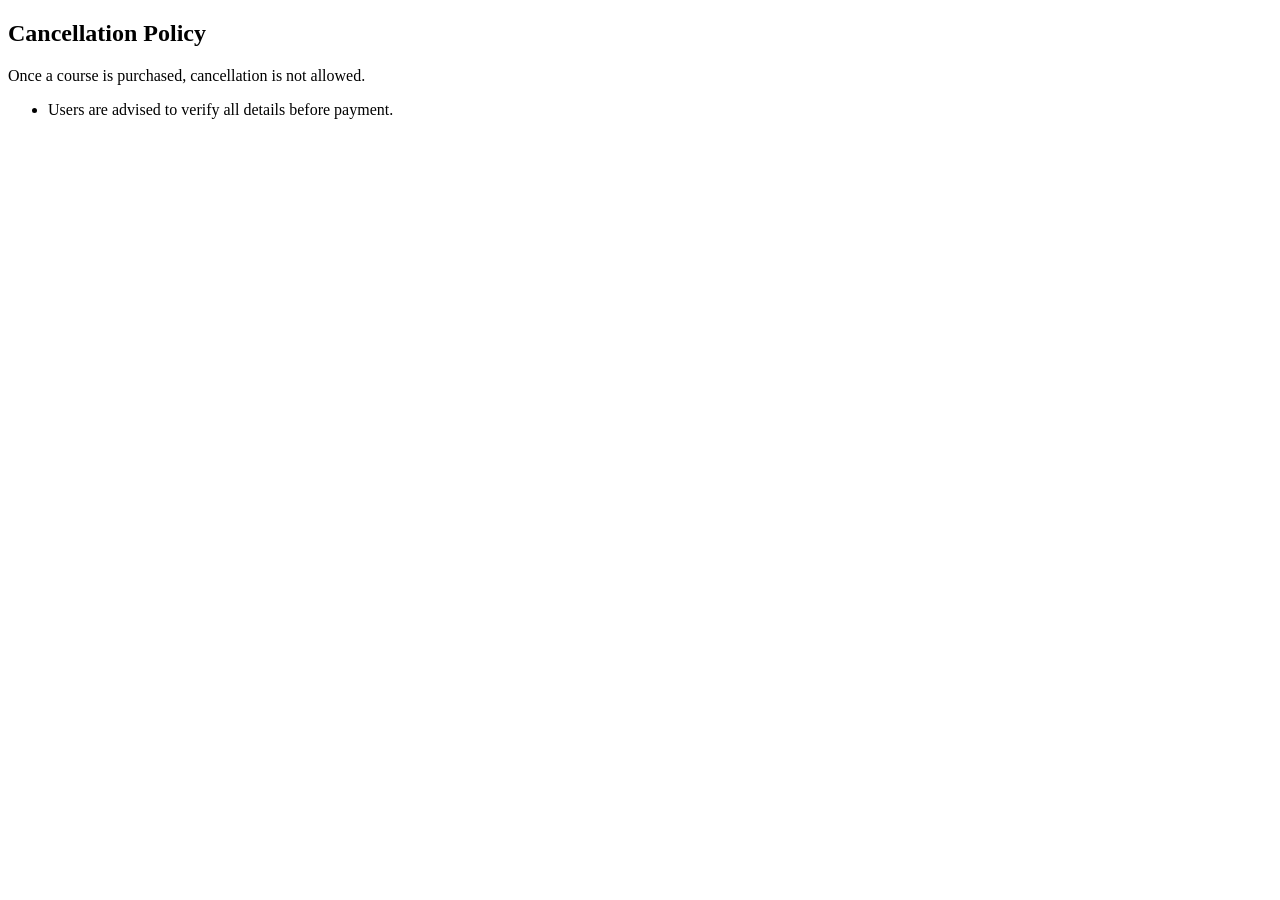
<file: cancellation.html>
<!DOCTYPE html>
<html>
<head>
  <title>Cancellation Policy | MBA Club</title>
</head>
<body>

<h2>Cancellation Policy</h2>

<p>Once a course is purchased, cancellation is not allowed.</p>

<ul>
  <li>Users are advised to verify all details before payment.</li>
</ul>

</body>
</html>
</file>
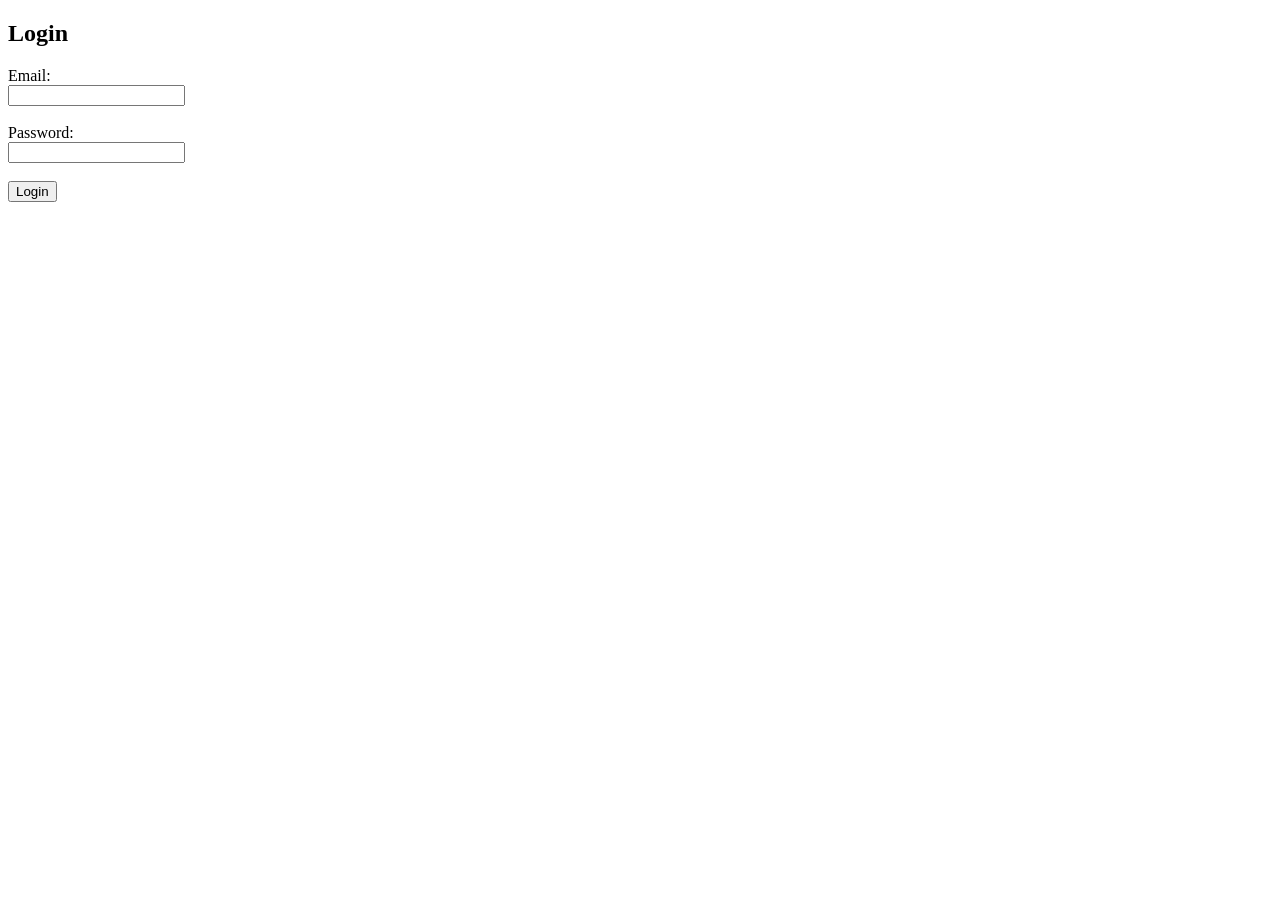
<file: login.html>
<!DOCTYPE html>
<html>
<head>
    <title>Login</title>
</head>
<body>

<h2>Login</h2>

<form action="login.php" method="POST">

    Email:<br>
    <input type="email" name="email" required><br><br>

    Password:<br>
    <input type="password" name="password" required><br><br>

    <button type="submit">Login</button>

</form>

</body>
</html>
</file>
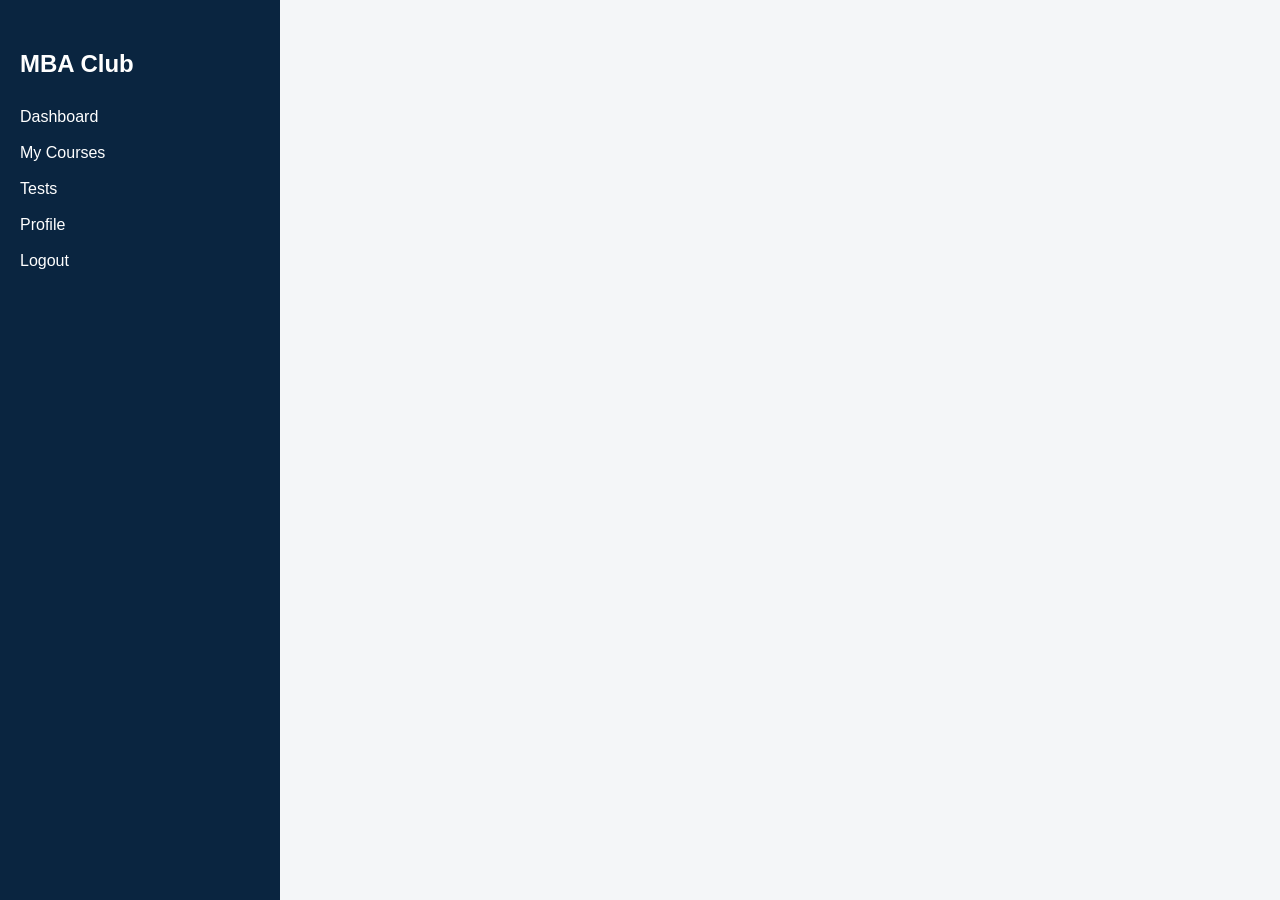
<file: module.html>
<!DOCTYPE html>
<html lang="en">
<head>
<meta charset="UTF-8">
<title>QA Modules</title>
<link rel="stylesheet" href="../css/dashboard.css">
</head>

<body>

<div class="layout">

    <!-- Sidebar -->
    <div class="sidebar">
        <h2 class="brand">MBA Club</h2>
        <ul>
            <li onclick="window.location.href='../dashboard.php'">Dashboard</li>
            <li>My Courses</li>
            <li>Tests</li>
            <li>Profile</li>
            <li onclick="logout()">Logout</li>
        </ul>

	</div>

    <!-- MAIN -->
<div class="main">

    <h1 id="moduleTitle"></h1>

    <!-- GRID WRAPPER -->
    <div class="module-page-grid" id="moduleGrid"></div>
</div>


<script>
function openModule(moduleName) {
    localStorage.setItem("module", moduleName);
    localStorage.setItem("section", "qa");

    window.location.href = "submodule.html";
}
</script>

<script src="../data/qa_questions.js"></script>
<script src="../js/module.js"></script>

</body>
</html>
</file>
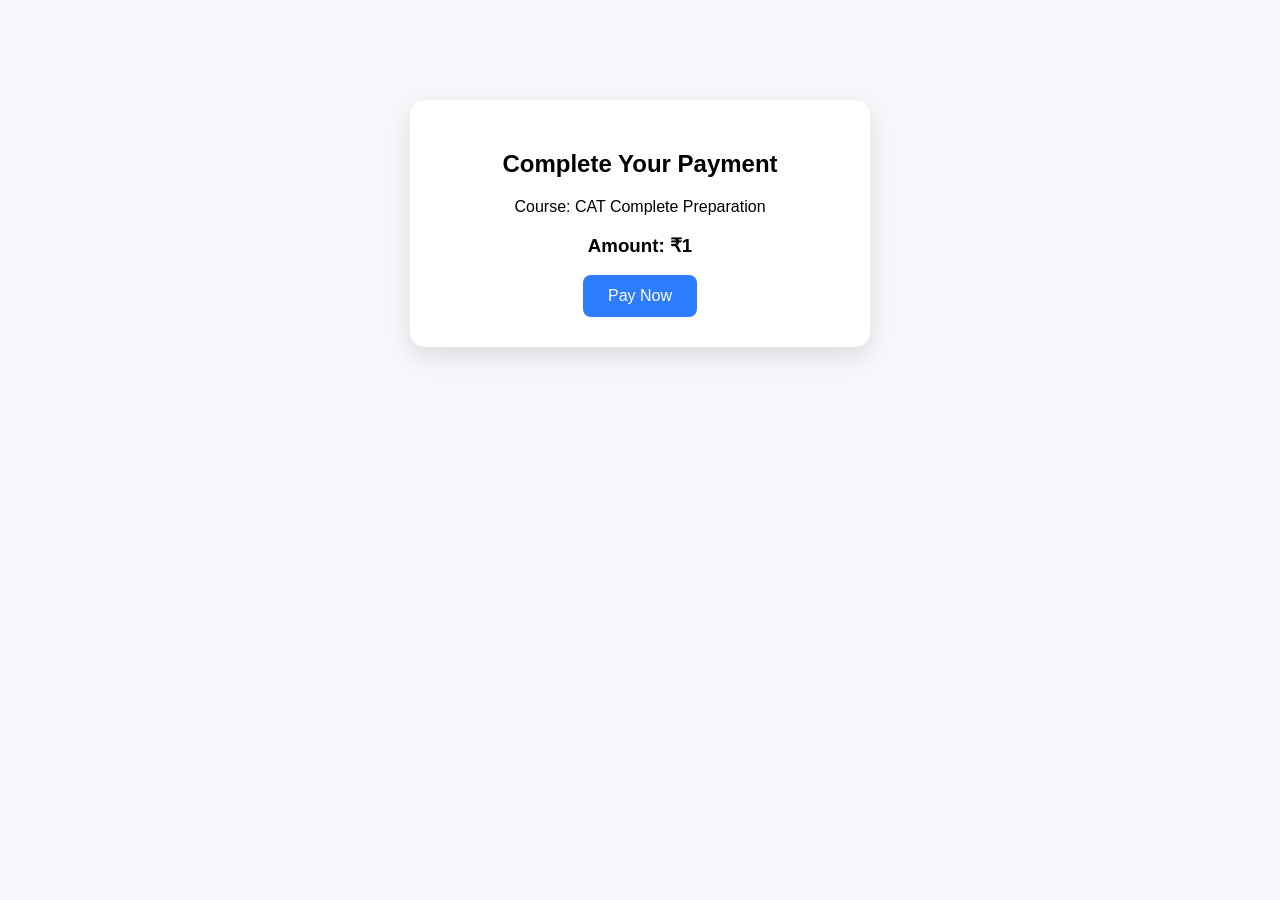
<file: payment.html>
<!DOCTYPE html>
<html>
<head>
  <title>Payment | MBA Club</title>

  <style>
    body {
      font-family: Arial;
      text-align: center;
      background: #f5f7fb;
    }

    .payment-box {
      background: white;
      width: 400px;
      margin: 100px auto;
      padding: 30px;
      border-radius: 15px;
      box-shadow: 0 10px 25px rgba(0,0,0,0.1);
    }

    .pay-btn {
      background: #2b7cff;
      color: white;
      padding: 12px 25px;
      border: none;
      border-radius: 8px;
      font-size: 16px;
      cursor: pointer;
    }

    .pay-btn:hover {
      background: #1a5ed9;
    }
  </style>

  <script src="https://checkout.razorpay.com/v1/checkout.js"></script>

</head>
<body>

<div class="payment-box">

  <h2>Complete Your Payment</h2>
  <p>Course: CAT Complete Preparation</p>
  <h3>Amount: ₹1</h3>

  <button class="pay-btn" onclick="payNow()">Pay Now</button>

</div>

<script>
function payNow() {

  fetch("create_order.php")
  .then(res => res.json())
  .then(order => {

    console.log(order); // 🔍 debug

    var options = {
      "key": "rzp_test_SWbktIvXs1FWRE",
      "currency": "INR",
      "name": "MBA CLUB",
      "description": "CAT Course",
      "order_id": order.id,

      "handler": function (response) {

        fetch("verify_payment.php", {
          method: "POST",
          headers: {
            "Content-Type": "application/json"
          },
          body: JSON.stringify(response)
        })
        .then(res => res.text())
        .then(data => {
          console.log(data);
          window.location.href = "login.html";
        });

      },

      "prefill": {
        "name": "Test User",
        "email": "test@gmail.com",
        "contact": "9999999999"
      }
    };

    var rzp = new Razorpay(options);
    rzp.open();

  });
}
</script>

</body>
</html>
</file>
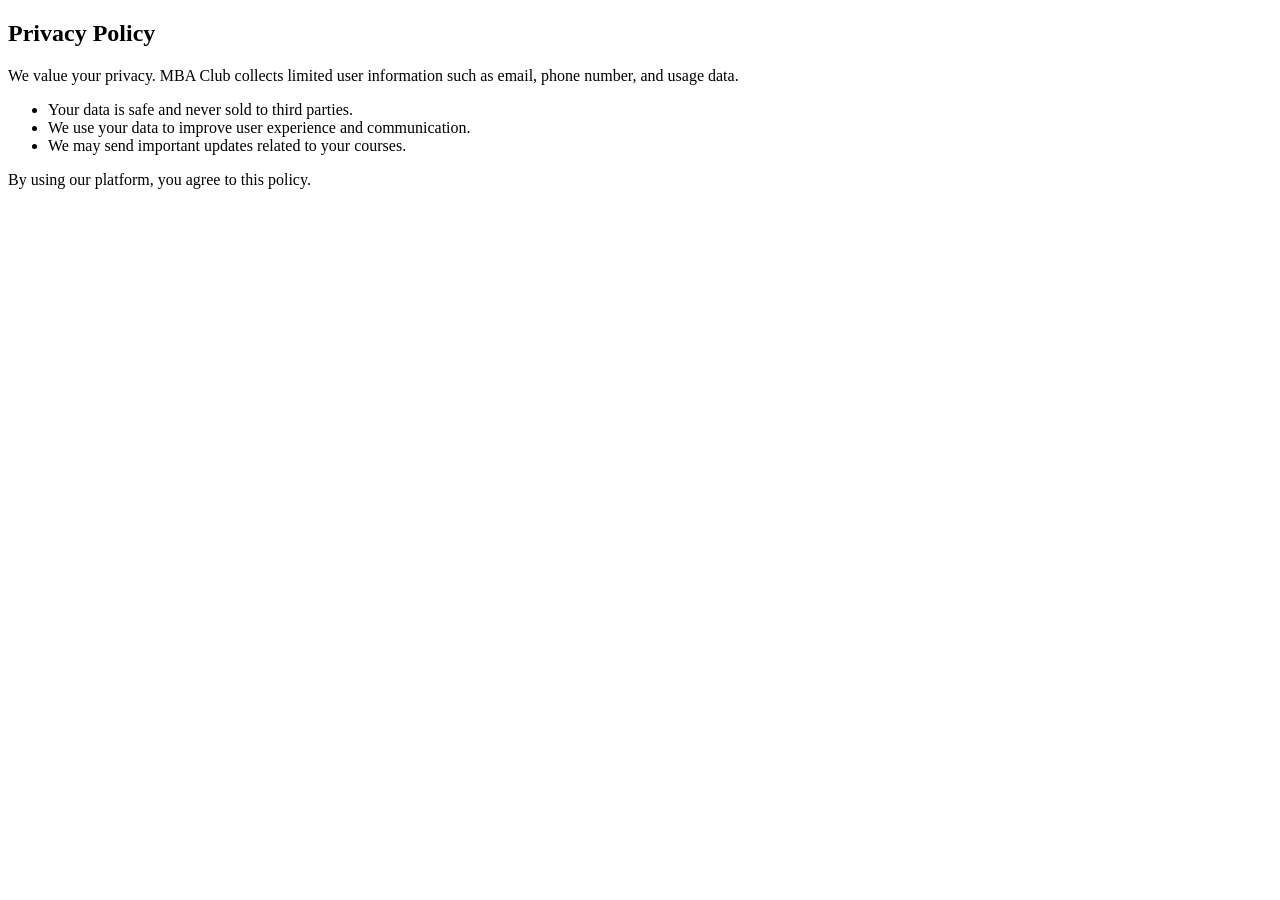
<file: privacy.html>
<!DOCTYPE html>
<html>
<head>
  <title>Privacy Policy | MBA Club</title>
</head>
<body>

<h2>Privacy Policy</h2>

<p>We value your privacy. MBA Club collects limited user information such as email, phone number, and usage data.</p>

<ul>
  <li>Your data is safe and never sold to third parties.</li>
  <li>We use your data to improve user experience and communication.</li>
  <li>We may send important updates related to your courses.</li>
</ul>

<p>By using our platform, you agree to this policy.</p>

</body>
</html>
</file>
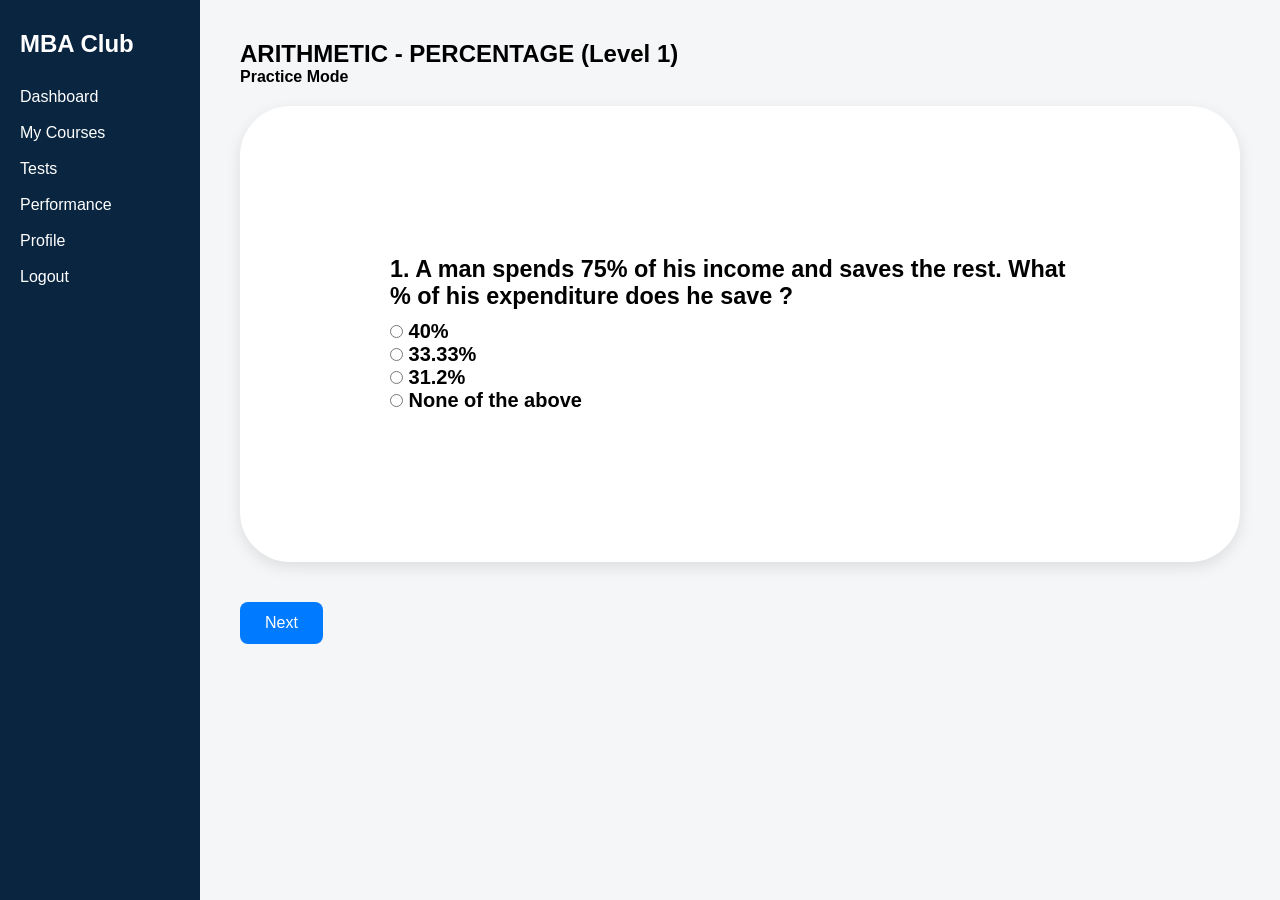
<file: questions.html>
<!DOCTYPE html>
<html lang="en">
<head>
  <meta charset="UTF-8">
  <title>Questions | MBA Club</title>

  <link rel="stylesheet" href="../css/dashboard.css">
  <link rel="stylesheet" href="../css/style.css">
</head>
<body>

<div class="layout">

  <!-- SIDEBAR -->
  <aside class="sidebar">
    <h2 class="brand">MBA Club</h2>
    <ul>
      <li onclick="goDashboard()">Dashboard</li>
      <li>My Courses</li>
      <li>Tests</li>
      <li>Performance</li>
      <li>Profile</li>
      <li onclick="logout()">Logout</li>
    </ul>
  </aside>

  <main class="main">

    <!-- TOPIC TITLE -->
    <h2 id="topicTitle"></h2>

    <p id="timerBox" style="font-weight:600;"></p>

    <!-- QUESTIONS -->
    <div id="questionBox"></div>

    <!-- SUBMIT & Next -->
    <div id="navButtons">
      <button id="nextBtn" class="next-btn" onclick="nextQuestion()">Next</button>
      <button id="submitBtn" class="submit-btn" onclick="submitTest()">Submit</button>
    </div>
  </main>

</div>

<!-- DATA FILE -->
<script src="../data/qa_questions.js"></script>

<!-- MAIN LOGIC -->
<script src="../js/questions.js" defer></script>

</body>
</html>
</file>
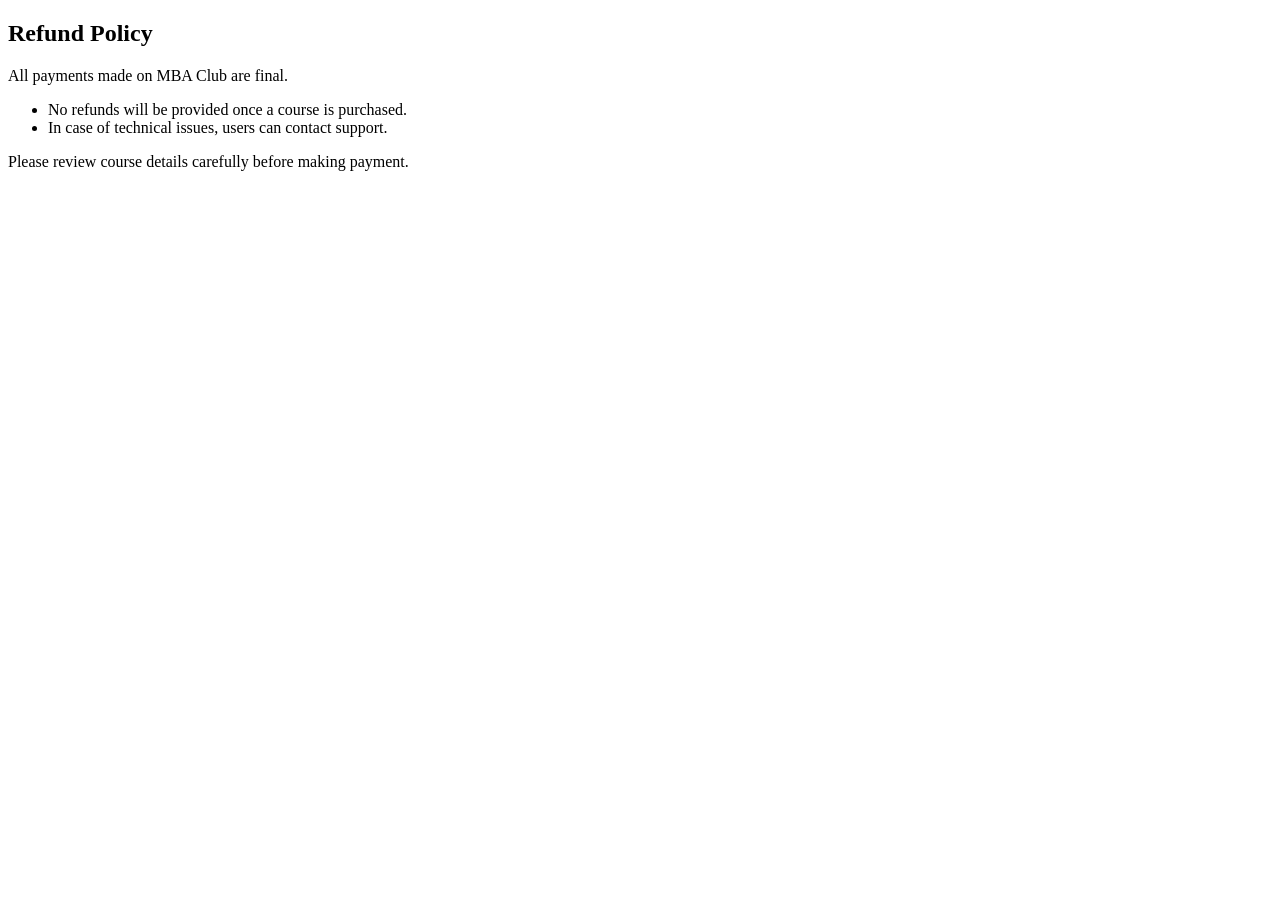
<file: refund.html>
<!DOCTYPE html>
<html>
<head>
  <title>Refund Policy | MBA Club</title>
</head>
<body>

<h2>Refund Policy</h2>

<p>All payments made on MBA Club are final.</p>

<ul>
  <li>No refunds will be provided once a course is purchased.</li>
  <li>In case of technical issues, users can contact support.</li>
</ul>

<p>Please review course details carefully before making payment.</p>

</body>
</html>
</file>
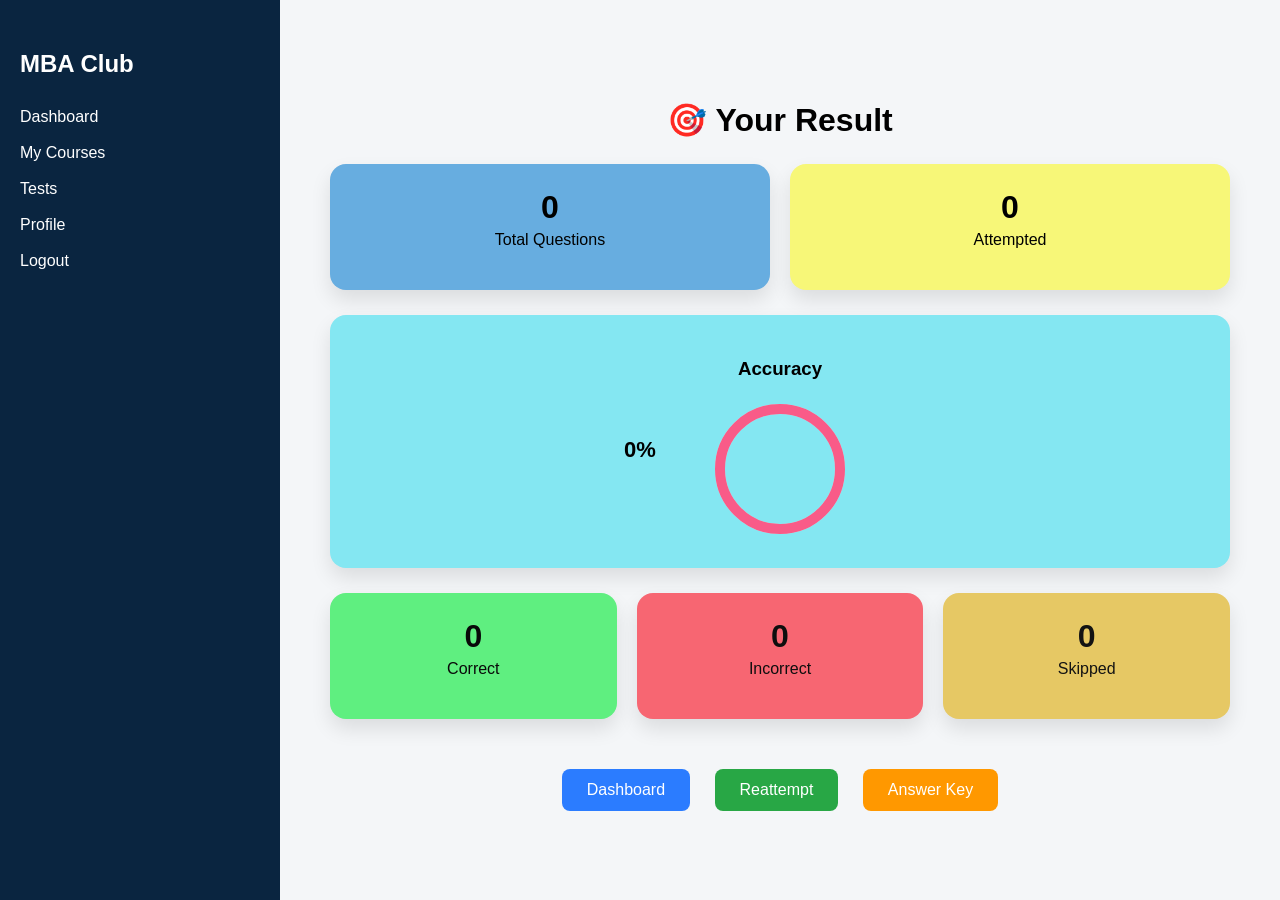
<file: result.html>
<!DOCTYPE html>
<html lang="en">
<head>
<meta charset="UTF-8">
<title>Result | MBA Club</title>

<link rel="stylesheet" href="../css/dashboard.css">

<style>

.result-container {
  max-width: 900px;
  margin: auto;
  text-align: center;
}

/* ROW LAYOUT */
.row {
  display: flex;
  gap: 20px;
  margin-top: 25px;
}

/* CARD */
.card {
  flex: 1;
  background: white;
  padding: 25px;
  border-radius: 16px;
  box-shadow: 0 10px 20px rgba(0,0,0,0.1);
}

/* COLORS */
.total { background: #67ade0; }
.attempted { background: #f7f778; }
.accuracy { background: #84e7f2;}
.correct { background: #5fef80; color: rgb(9, 9, 9); }
.incorrect { background: #f76672; color: rgb(14, 14, 14); }
.skipped { background: #e6c864; color: rgb(19, 19, 19); }

/* TEXT */
.card h2 {
  font-size: 32px;
  margin: 0;
}

.card p {
  margin-top: 5px;
  font-weight: 500;
};

/* CIRCLE */
.circle-box {
  position: relative;
  width: 140px;
  height: 140px;
  margin: auto;
}

.circle-box svg {
  transform: rotate(-90deg);
}

.circle-text {
  position: absolute;
  top: 50%;
  left: 50%;
  transform: translate(-50%, -50%);
  font-size: 22px;
  font-weight: bold;
}

/* BUTTONS */
.result-buttons {
  margin-top: 40px;
}

.result-buttons button {
  padding: 12px 25px;
  margin: 10px;
  border: none;
  border-radius: 8px;
  font-size: 16px;
  cursor: pointer;
}

.btn-dashboard { background: #2b7cff; color: white; }
.btn-reattempt { background: #28a745; color: white; }
.btn-solution { background: #ff9800; color: white; }

</style>
</head>

<body>

<div class="layout">

    <!-- Sidebar -->
    <div class="sidebar">
        <h2 class="brand">MBA Club</h2>
        <ul>
            <li onclick="window.location.href='../dashboard.php'">Dashboard</li>
            <li>My Courses</li>
            <li>Tests</li>
            <li>Profile</li>
            <li onclick="logout()">Logout</li>
        </ul>

	</div>

<div class="main result-container">

  <h1>🎯 Your Result</h1>

  <!-- ROW 1 -->
  <div class="row">
    <div class="card total">
      <h2 id="totalQ">0</h2>
      <p>Total Questions</p>
    </div>

    <div class="card attempted">
      <h2 id="attemptedQ">0</h2>
      <p>Attempted</p>
    </div>
  </div>

  <!-- ROW 2 -->
  <div class="row">
  <div class="card accuracy">
    <h3>Accuracy</h3>

    <div class="circle-box">
      <svg width="140" height="140">

        <!-- background -->
        <circle cx="70" cy="70" r="60"
          stroke="#ddd"
          stroke-width="10"
          fill="none"></circle>

        <!-- progress -->
        <circle id="progressCircle"
          cx="70" cy="70" r="60"
          stroke="#f95b88"
          stroke-width="10"
          fill="none"
          stroke-linecap="round">
        </circle>

      </svg>

      <div class="circle-text" id="accuracyCircle">0%</div>
    </div>

  </div>
</div>


  <!-- ROW 3 -->
  <div class="row">
    <div class="card correct">
      <h2 id="correctQ">0</h2>
      <p>Correct</p>
    </div>

    <div class="card incorrect">
      <h2 id="incorrectQ">0</h2>
      <p>Incorrect</p>
    </div>

    <div class="card skipped">
      <h2 id="skippedQ">0</h2>
      <p>Skipped</p>
    </div>
  </div>

  <!-- BUTTONS -->
  <div class="result-buttons">
    <button class="btn-dashboard" onclick="goDashboard()">Dashboard</button>
    <button class="btn-reattempt" onclick="reattempt()">Reattempt</button>
    <button class="btn-solution" onclick="viewSolution()">Answer Key</button>
  </div>

</div>

<script src="../js/result.js"></script>

</body>
</html>
</file>
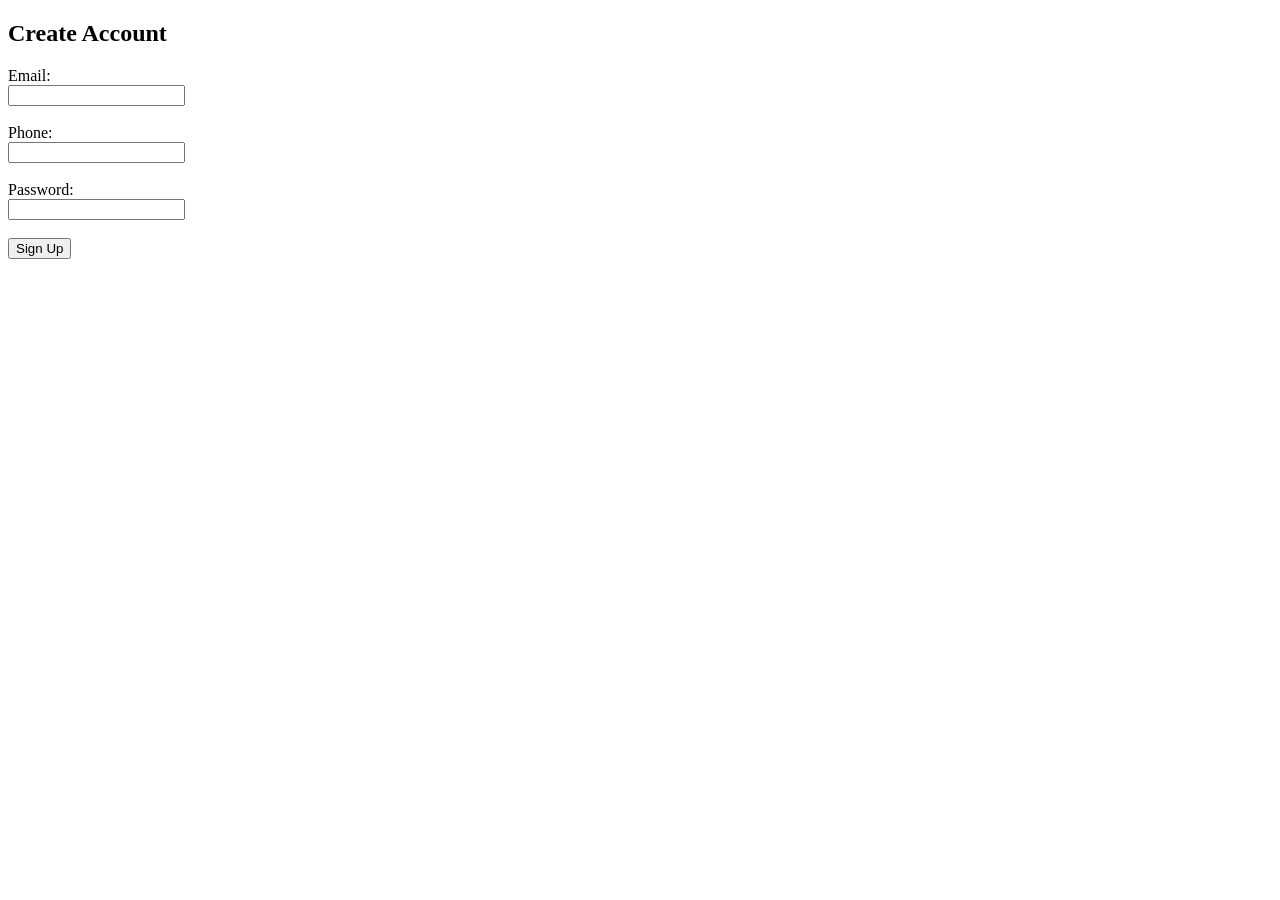
<file: signup.html>
<!DOCTYPE html>
<html>
<head>
    <title>Signup</title>
</head>
<body>

<h2>Create Account</h2>

<form action="signup.php" method="POST">

    Email:<br>
    <input type="email" name="email" required><br><br>

    Phone:<br>
    <input type="text" name="mobile" required><br><br>

    Password:<br>
    <input type="password" name="password" required><br><br>

    <button type="submit">Sign Up</button>

</form>

</body>
</html>
</file>
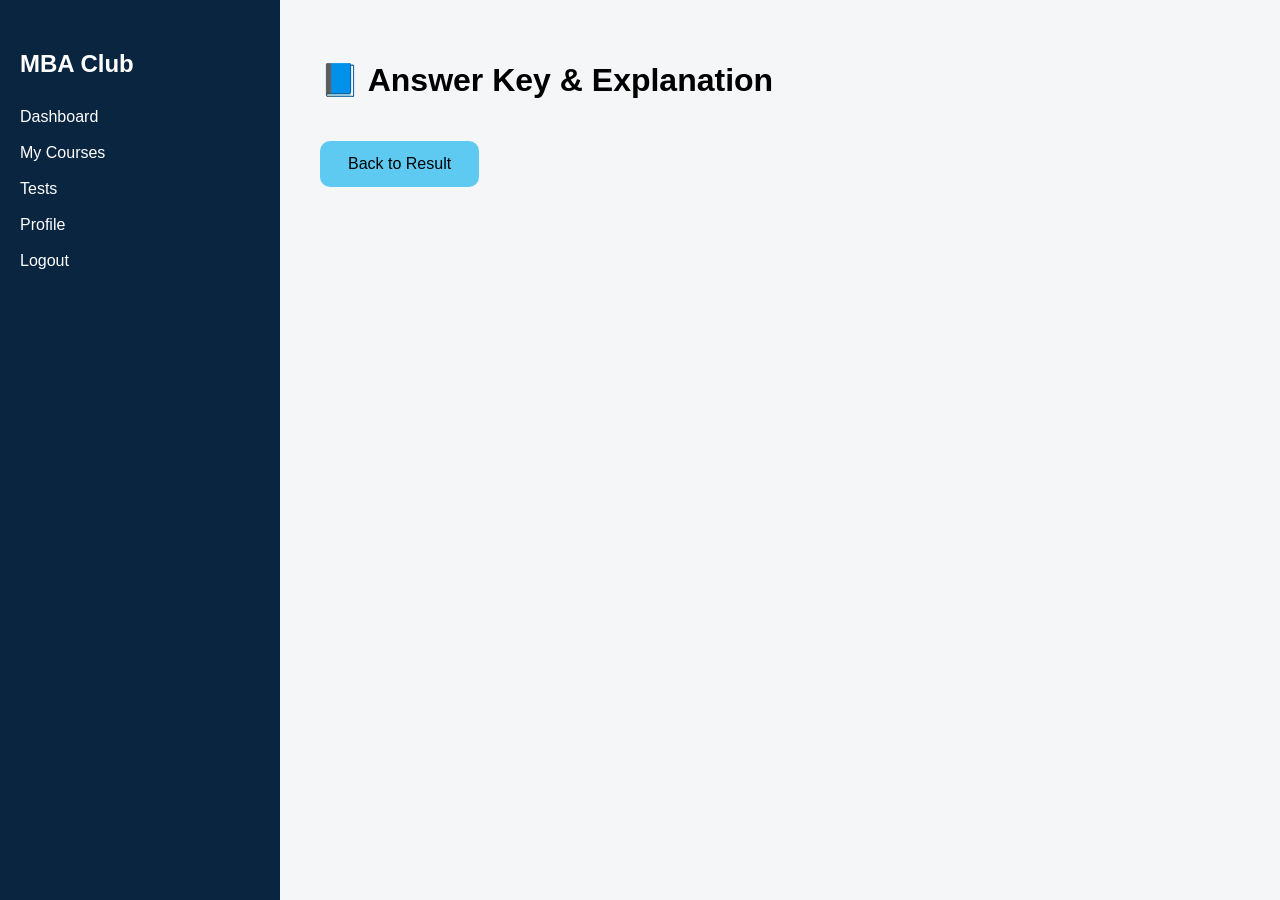
<file: solution.html>
<!DOCTYPE html>
<html lang="en">
<head>
<meta charset="UTF-8">
<title>Solutions | MBA Club</title>
<link rel="stylesheet" href="../css/dashboard.css">

<style>
.solution-container button {
  padding: 14px 28px;   /* 🔥 size bada */
  font-size: 16px;      /* text bada */
  border-radius: 10px;
  border: none;
  cursor: pointer;
  margin-top: 20px;
}

.solution-container button:hover {
  opacity: 0.9;
  transform: scale(1.05);
}

.solution-card {
  background: rgb(222, 218, 218);
  padding: 20px;
  border-radius: 12px;
  margin: 20px 0;
  box-shadow: 0 8px 20px rgba(0,0,0,0.1);
}

.correct { color: green; }
.incorrect { color: red; }
.skipped { color: rgb(244, 202, 96);}
.explanation {
  margin-top: 10px;
  color: #000000;
}

.btn-result { background: #5fcaf1; color: rgb(0, 0, 0);}

</style>
</head>

<body>

<div class="layout">

    <!-- Sidebar -->
    <div class="sidebar">
        <h2 class="brand">MBA Club</h2>
        <ul>
            <li onclick="window.location.href='../dashboard.php'">Dashboard</li>
            <li>My Courses</li>
            <li>Tests</li>
            <li>Profile</li>
            <li onclick="logout()">Logout</li>
        </ul>

	</div>

<div class="main solution-container">

  <h1>📘 Answer Key & Explanation</h1>

  <div id="solutionBox"></div>

  <button class="btn-result" onclick="goBack()">Back to Result</button>

</div>

<script src="../data/qa_questions.js"></script>
<script src="../js/solution.js"></script>

</body>
</html>
</file>
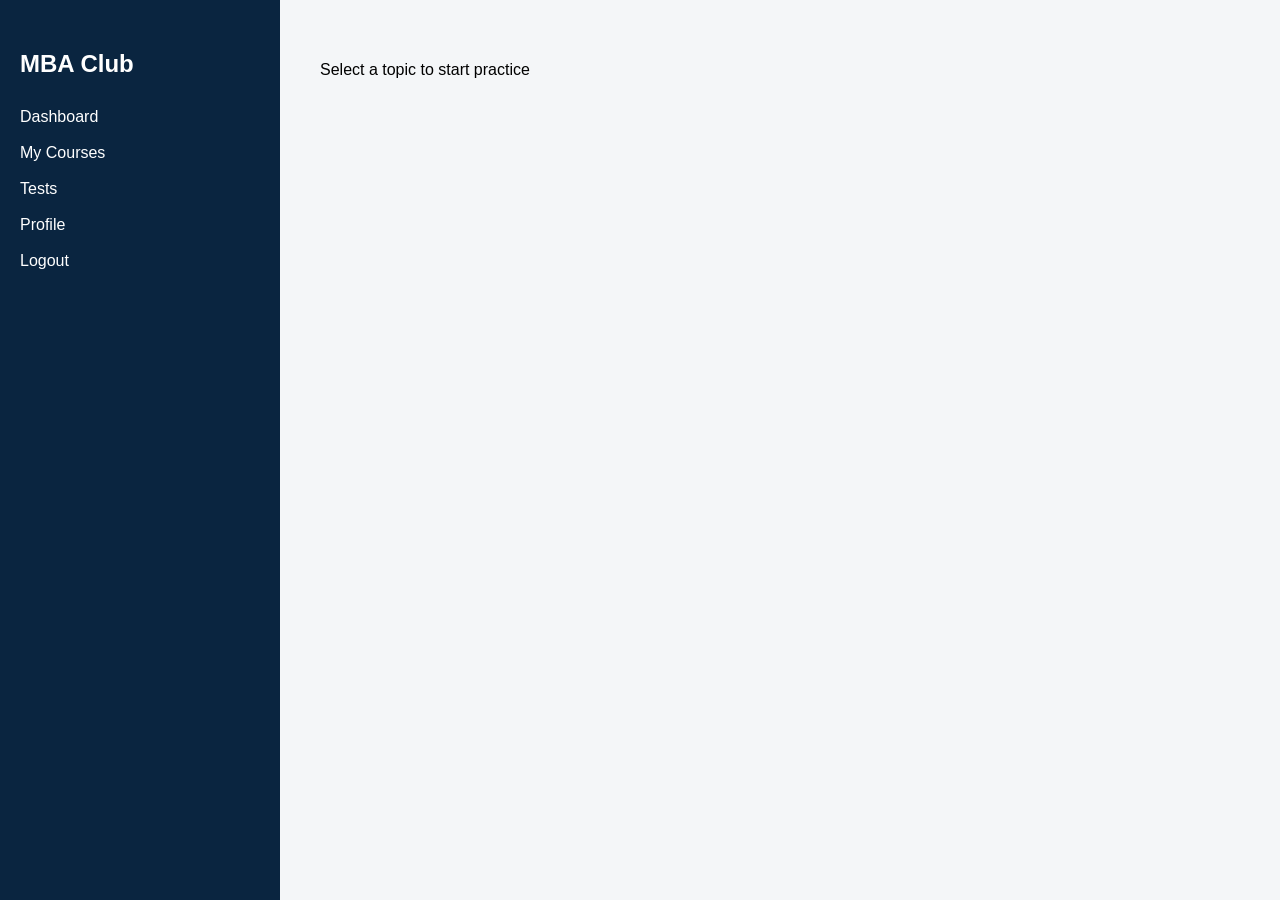
<file: submodule.html>
<html>
<head>
    <title>Topics | MBA Club</title>
    <link rel="stylesheet" href="../css/dashboard.css">
</head>
<body>

<div class="layout">
    <aside class="sidebar">
        <h2 class="brand">MBA Club</h2>
        <ul>
            <li onclick="window.location.href='../dashboard.php'">Dashboard</li>
            <li>My Courses</li>
            <li>Tests</li>
            <li>Profile</li>
            <li onclick="logout()">Logout</li>
        </ul>
    </aside>

    <main class="main">
        <h1 id="moduleTitle"></h1>
        <p>Select a topic to start practice</p>
        <div id="topicGrid" class="module-grid"></div>
    </main>
</div>

<!-- LEVEL POPUP -->
<div id="levelPopup" class="popup-overlay">
  <div class="popup-box">
    <h3>Select Difficulty Level</h3>

    <button onclick="selectLevel(1)">Level 1 (Easy)</button>
    <button onclick="selectLevel(2)">Level 2 (Medium)</button>
    <button onclick="selectLevel(3)">Level 3 (Hard)</button>
    <button class="cancel-btn" onclick="closePopup('levelPopup')">Cancel</button>

  </div>
</div>

<!-- MODE POPUP -->
<div id="modePopup" class="popup-overlay">
  <div class="popup-box">
    <h3>Select Mode</h3>

    <button onclick="startTest('timer')">Timer (20 min)</button>
    <button onclick="startTest('practice')">Non Timer</button>
    <button class="cancel-btn" onclick="closePopup('modePopup')">Cancel</button>
  
  </div>
</div>

<script src="../data/qa_questions.js"></script>
<script src="../js/submodule.js"></script>

</body>
</html>
</file>
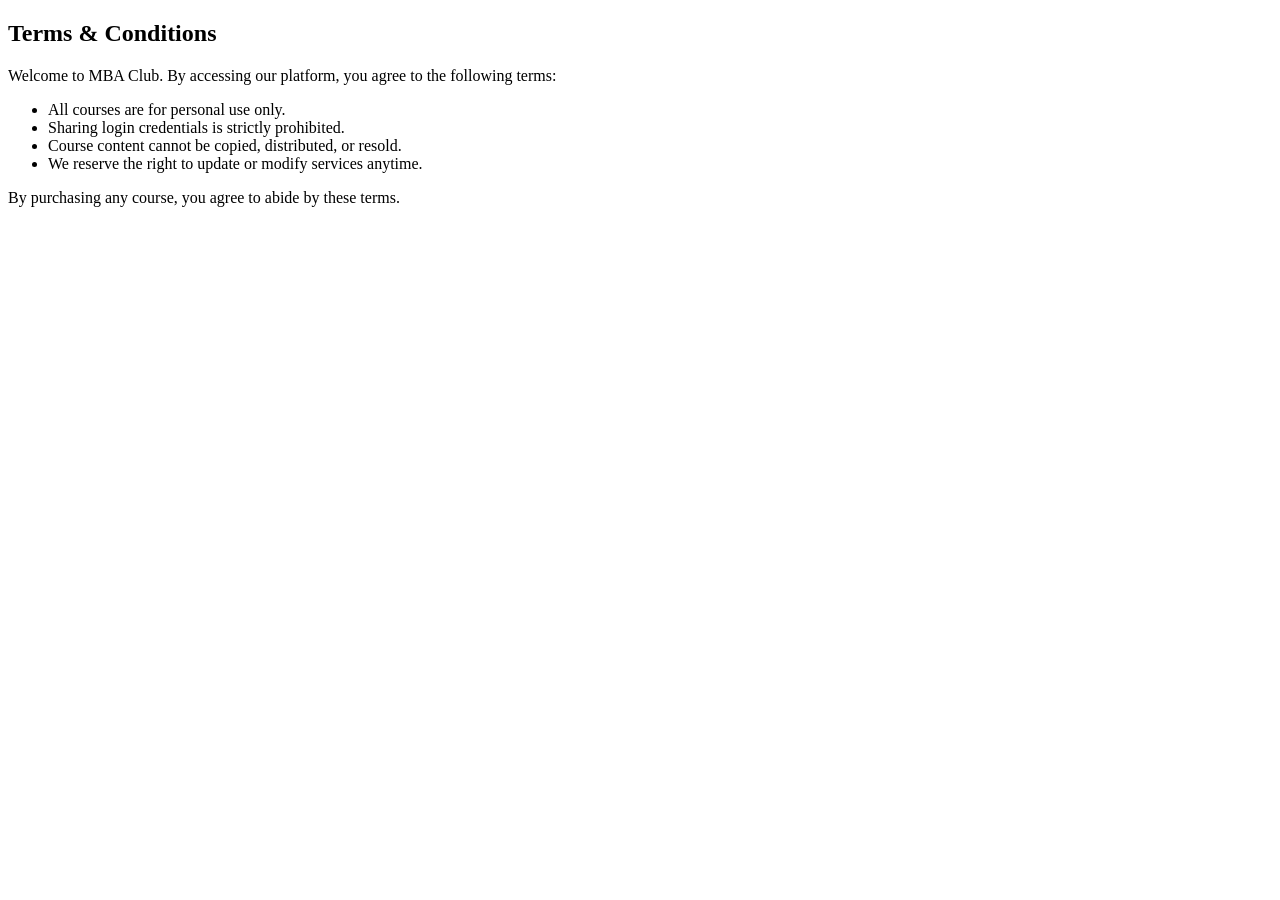
<file: terms.html>
<!DOCTYPE html>
<html>
<head>
  <title>Terms & Conditions | MBA Club</title>
</head>
<body>

<h2>Terms & Conditions</h2>

<p>Welcome to MBA Club. By accessing our platform, you agree to the following terms:</p>

<ul>
  <li>All courses are for personal use only.</li>
  <li>Sharing login credentials is strictly prohibited.</li>
  <li>Course content cannot be copied, distributed, or resold.</li>
  <li>We reserve the right to update or modify services anytime.</li>
</ul>

<p>By purchasing any course, you agree to abide by these terms.</p>

</body>
</html>
</file>
<file: css/dashboard.css>
/* BASE */
body {
  margin: 0;
  background: #f4f6f8;
  font-family: Arial, sans-serif;
}

.layout {
  display: flex;
  height: 100vh;
}

/* SIDEBAR */
.sidebar {
  width: 240px;
  background: #0a2540;
  color: white;
  padding: 30px 20px;
}

.sidebar .brand {
  margin-bottom: 30px;
}

.sidebar ul {
  list-style: none;
  padding: 0;
}

.sidebar li {
  margin: 18px 0;
  cursor: pointer;
}

/* MAIN */
.main {
  flex: 1;
  padding: 40px;
}

/* ⭐ DASHBOARD ROW FIX */
.dashboard-row {
  flex-wrap: wrap;
  gap: 25px;
  margin-top: 30px;
}

/* OVERALL CARD */
.overall-card {
  width: 50%;
  background: #CBC3E3;
  padding: 30px;
  border-radius: 16px;
  margin-bottom: 30px;
}

/* SECOND ROW */
.subject-row {
  display: flex;
  gap: 25px;
}

/* QA LRDI VARC */
.small-card {
  text-decoration: none;
  color: black;
  flex: 1;
  background: white;
  padding: 25px;
  border-radius: 16px;
  box-shadow: 0 10px 20px rgba(0,0,0,0.1);
  cursor: pointer;
  display: block;
}

/* PROGRESS BAR */
.progress-bar {
  width: 100%;
  height: 10px;
  background-color: #e0e0e0;
  border-radius: 10px;
  overflow: hidden;
  margin-top: 8px;
}

.progress-fill {
  height: 100%;
  width: 0%;
  background-color: #2b7cff;
  border-radius: 10px;
  transition: width 0.5s ease-in-out;
}

/* MODULE GRID */

.module-card {
  background: white;
  padding: 30px;
  border-radius: 16px;
  box-shadow: 0 10px 25px rgba(0,0,0,0.1);
  cursor: pointer;
  transition: 0.2s;
}

.module-card:hover {
  transform: translateY(-5px);
  background: #0A3D91;
  color: white;
}

/* MODULE PAGE GRID */
.module-page-grid {
  display: grid;
  grid-template-columns: repeat(2, 320px);
  gap: 30px;
  margin-top: 30px;
}

/* TOPIC GRID */
.module-grid {
  display: grid;
  grid-template-columns: repeat(2, 1fr);
  gap: 25px;
  margin-top: 30px;
}

/* TOPIC CARD */
.topic-card {
  background: white;
  padding: 25px;
  border-radius: 16px;
  box-shadow: 0 10px 20px rgba(0,0,0,0.1);
  cursor: pointer;
  transition: 0.3s;
}

.topic-card:hover {
  transform: translateY(-5px);
}

.topic-card h3 {
  margin: 0 0 10px 0;
}

/* PROGRESS TEXT */
.percent-text {
  font-size: 14px;
  color: gray;
  margin-bottom: 8px;
}

/* POPUP OVERLAY */
.popup-overlay {
  display: none;
  position: fixed;
  top: 0;
  left: 0;
  width: 100%;
  height: 100%;
  background: rgba(0,0,0,0.6);
  justify-content: center;
  align-items: center;
}

/* POPUP BOX */
.popup-box {
  background: white;
  padding: 30px;
  border-radius: 16px;
  text-align: center;
  width: 320px;
  box-shadow: 0 10px 25px rgba(0,0,0,0.2);
}

/* POPUP BUTTONS */
.popup-box button {
  display: block;
  width: 100%;
  margin: 10px 0;
  padding: 12px;
  border: none;
  border-radius: 8px;
  cursor: pointer;
  font-size: 15px;
  background: #007bff;
  color: white;
}

/* CANCEL BUTTON */
.cancel-btn {
  background: #ccc !important;
  color: black !important;
}

.popup-overlay.active {
  display: flex;
}
</file>
<file: css/style.css>
/* RESET */
* {
  margin: 0;
  padding: 0;
  box-sizing: border-box;
  font-family: "Segoe UI", Arial, sans-serif;
}

/* VARIABLES */
:root {
  --blue: #0A3D91;
  --light: #f5f7fb;
  --white: #ffffff;
  --dark: #222;
}

/* ================= MODAL ================= */
.modal {
  position: fixed;
  inset: 0;
  background: rgba(0,0,0,0.6);
  display: none;
  justify-content: center;
  align-items: center;
  z-index: 999;
}

.modal-content {
  background: var(--white);
  padding: 35px;
  width: 360px;
  border-radius: 8px;
  text-align: center;
}

.modal-content h2 {
  color: var(--blue);
  margin-bottom: 15px;
}

.modal-content input {
  width: 100%;
  padding: 10px;
  margin-bottom: 12px;
  border-radius: 4px;
  border: 1px solid #ccc;
}

.switch-text {
  margin-top: 12px;
  font-size: 14px;
}

.switch-text span {
  color: var(--blue);
  cursor: pointer;
  font-weight: 600;
}

/* ================= BUTTONS ================= */
.primary-btn {
  background: var(--blue);
  color: var(--white);
  padding: 12px 22px;
  border: none;
  border-radius: 4px;
  cursor: pointer;
}

.secondary-btn {
  background: var(--white);
  color: var(--blue);
  padding: 12px 22px;
  border: 1px solid var(--blue);
  border-radius: 4px;
  cursor: pointer;
}

/* ================= HERO ================= */
.hero {
  min-height: 100vh;
  background: url("images/bg.jpg") center/cover no-repeat;
  position: relative;
  color: var(--white);
}

.hero::after {
  content: "";
  position: absolute;
  inset: 0;
  background: rgba(0,0,0,0.55);
}

.hero * {
  position: relative;
  z-index: 1;
}

/* ================= NAVBAR ================= */
.navbar {
  display: flex;
  justify-content: space-between;
  align-items: center;
  padding: 22px 70px;
}

.logo {
  font-size: 28px;
  font-weight: 700;
}

.login-btn {
  background: var(--white);
  color: var(--blue);
  border: none;
  padding: 8px 18px;
  border-radius: 4px;
  cursor: pointer;
}

/* ================= HERO CONTENT ================= */
.hero-content {
  max-width: 800px;
  margin: 140px auto 0;
  text-align: center;
  padding: 0 20px;
}

.hero-content h2 {
  font-size: 44px;
  margin-bottom: 20px;
}

.hero-text {
  font-size: 17px;
  line-height: 1.7;
  margin-bottom: 30px;
}

/* ================= STATS ================= */
.stats {
  display: flex;
  justify-content: space-around;
  padding: 70px 20px;
  background: var(--light);
  text-align: center;
}

.stats h3 {
  font-size: 36px;
  color: var(--blue);
}

.stats p {
  font-size: 15px;
}

/* ================= FEATURES ================= */
.features {
  display: flex;
  gap: 30px;
  padding: 80px 70px;
  background: var(--white);
}

.card {
  width: 32%;
  height: 300px;
  background-size: cover;
  background-position: center;
  border-radius: 14px;
  overflow: hidden;
  box-shadow: 0 15px 35px rgba(0,0,0,0.18);
}

.card-overlay {
  height: 100%;
  background: linear-gradient(
    to top,
    rgba(10,61,145,0.9),
    rgba(10,61,145,0.4)
  );
  color: var(--white);
  padding: 35px;
  display: flex;
  flex-direction: column;
  justify-content: flex-end;
}

.card-overlay h4 {
  font-size: 22px;
  margin-bottom: 10px;
}

.card-overlay p {
  font-size: 15px;
  line-height: 1.6;
}

/* ================= WHY ================= */
.why {
  background: var(--light);
  padding: 80px 20px;
}

.why h2 {
  text-align: center;
  margin-bottom: 40px;
}

.why ul {
  max-width: 900px;
  margin: auto;
  list-style: disc;
}

.why li {
  margin: 12px 0;
  line-height: 1.7;
}

.option {
  padding: 50px;
  margin: 50px 0;
  background: #f5f5f5;
  border-radius: 8px;
  cursor: pointer;
  font-size: 18px;
  transition: 0.2s;
}

.option:hover {
  background: #e3f2fd;
}

.question-card {
  background: white;
  padding: 150px;
  border-radius: 50px;
  width: 1000px;
  margin: 20px auto;
  box-shadow: 0 5px 15px rgba(0,0,0,0.1);
  font-size: 20px;
  font-weight: 600;
}

.questions-container{
max-width: 600px;
margin: auto;
}

.question-card h3{
margin-bottom: 10px;
}

.popup-overlay {
  position: fixed;
  top: 0;
  left: 0;
  width: 100%;
  height: 100%;
  
  display: flex;
  justify-content: center;
  align-items: center;

  background: rgba(0,0,0,0.5);

  z-index: 9999;
  pointer-events: auto;   /* 🔥 THIS IS IMPORTANT */
}

.popup-box {
  background: white;
  padding: 20px;
  border-radius: 10px;
  z-index: 10000;
}

.popup-box button {
  pointer-events: auto;
  cursor: pointer;
}

.next-btn {
  padding: 12px 25px;
  font-size: 16px;
  background: #007bff;
  color: white;
  border: none;
  border-radius: 8px;
  cursor: pointer;
  margin-top: 20px;
  transition: 0.3s;
}

.next-btn:hover {
  background: #0056b3;
  transform: scale(1.05);
}

.submit-btn {
  padding: 12px 25px;
  font-size: 16px;
  background: #11ff00;
  color: rgb(14, 14, 14);
  border: none;
  border-radius: 8px;
  cursor: pointer;
  margin-top: 20px;
  transition: 0.3s;
}

.submit-btn:hover {
  background: #2af21c;
  transform: scale(1.05);
}
</file>
